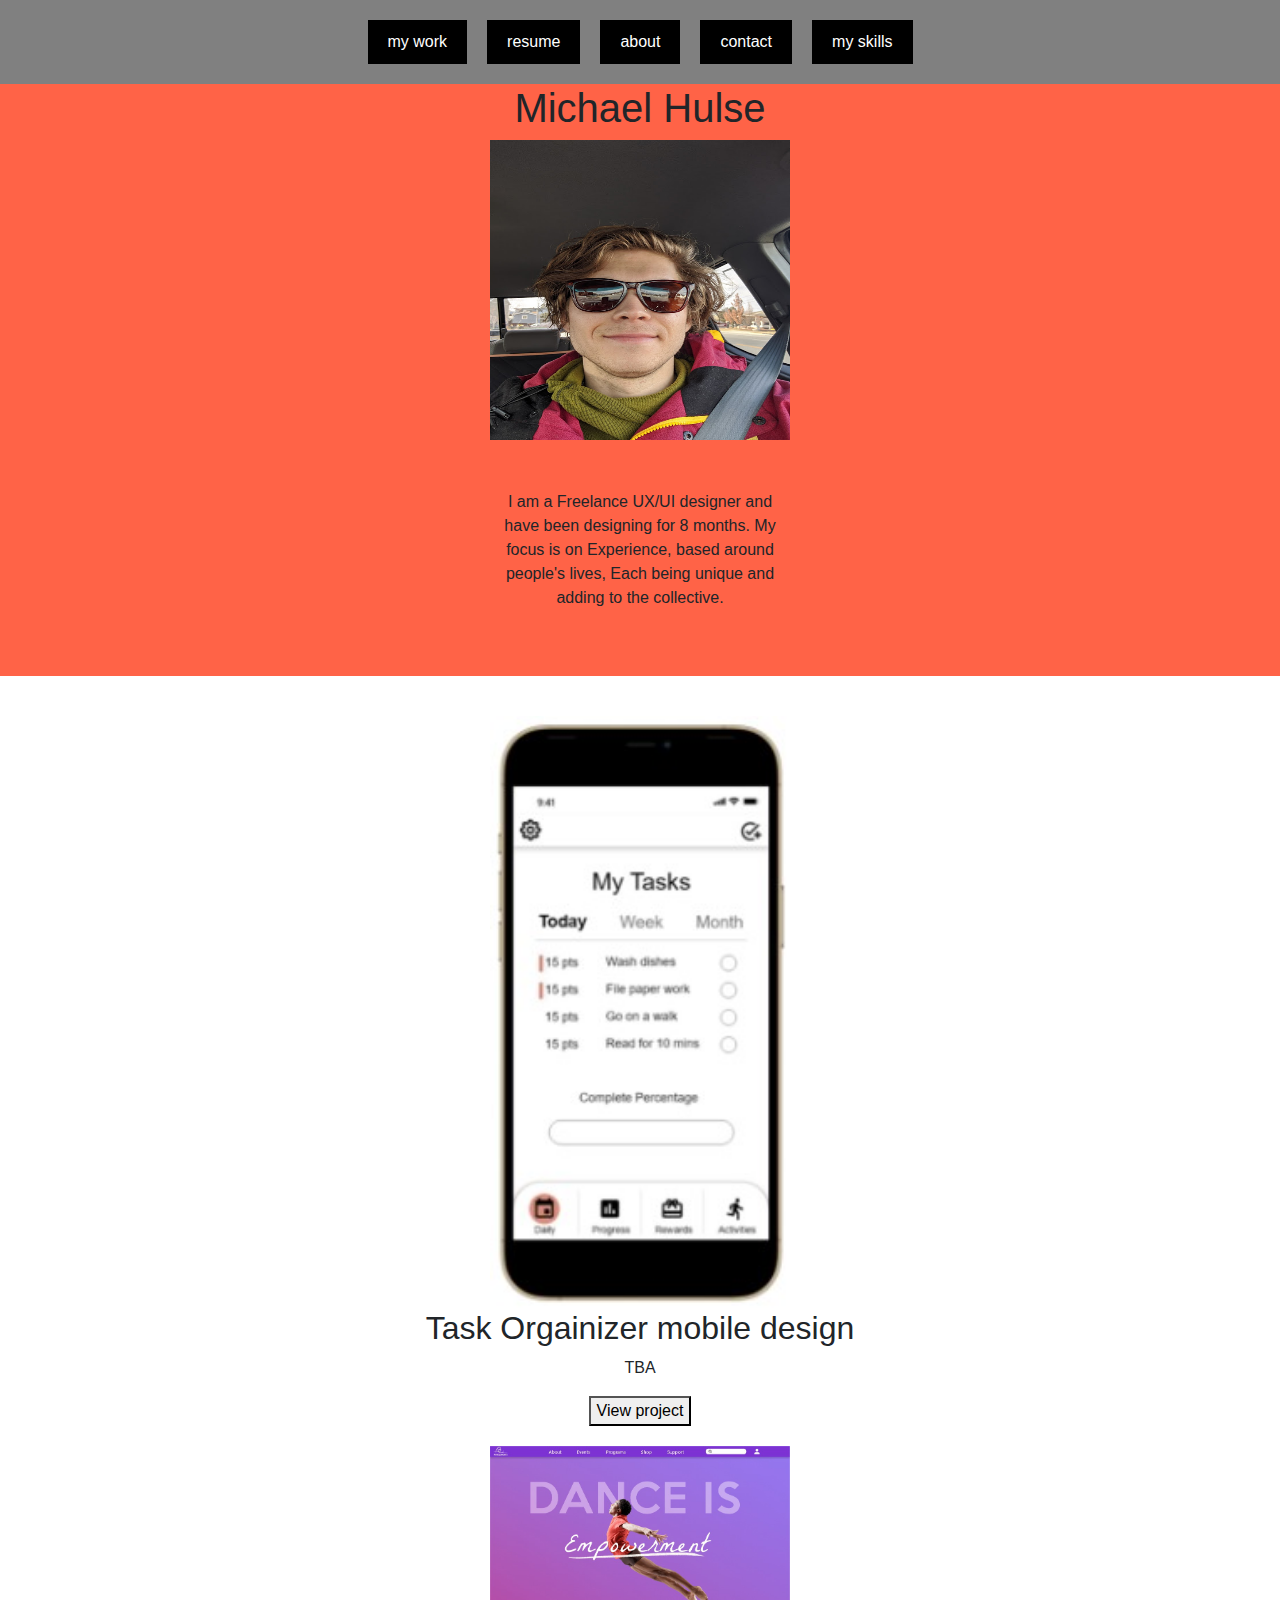
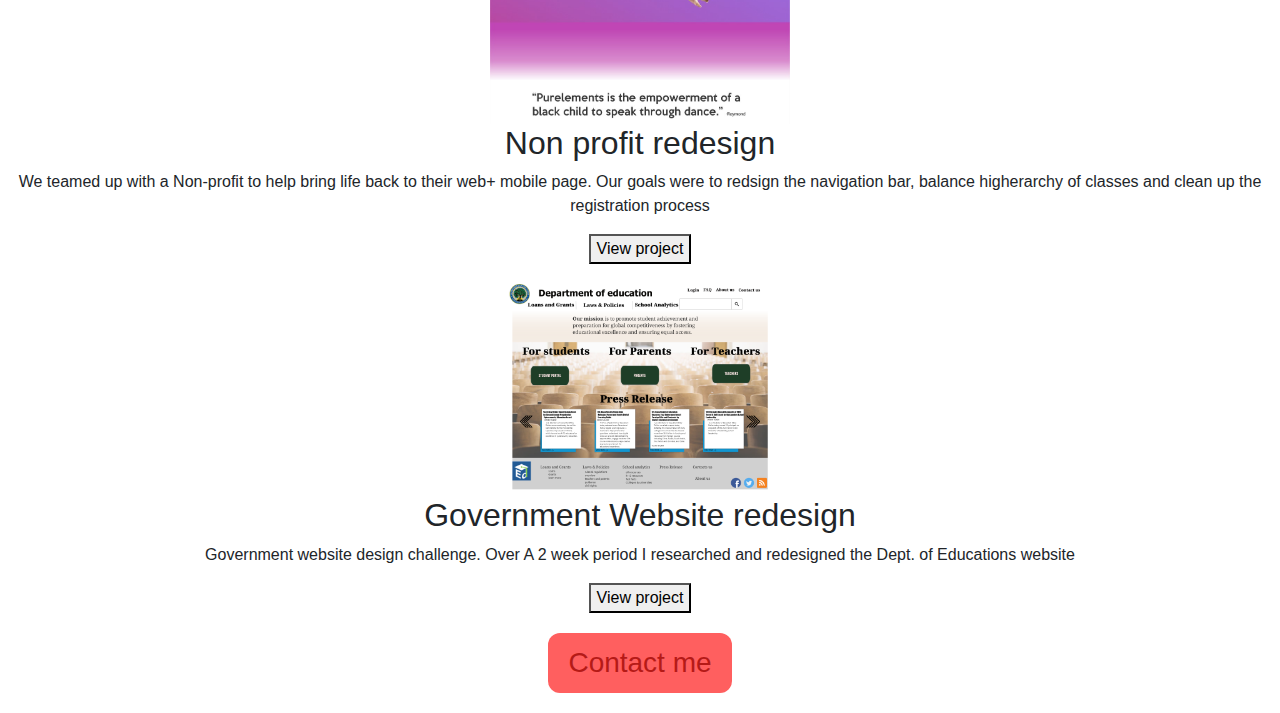
<file: index.html>
<!DOCTYPE html>
<html>
<head>
  <link href="https://fonts.googleapis.com/css?family=Poppins:100,200,300,400,500,600,700,800,900&display=swap" rel="stylesheet">
  <script src="https://ajax.googleapis.com/ajax/libs/jquery/3.5.1/jquery.min.js"></script>
  <link rel="stylesheet" href="https://stackpath.bootstrapcdn.com/bootstrap/4.3.1/css/bootstrap.min.css" integrity="sha384-ggOyR0iXCbMQv3Xipma34MD+dH/1fQ784/j6cY/iJTQUOhcWr7x9JvoRxT2MZw1T" crossorigin="anonymous">
  <link href="assests/CSS/style.css" rel="stylesheet" type="text/css">
  <title>MichaelHulse</title>
</head>
<body>

  <nav class="navBar">
    <a href="index.html" class="navitem">my work</a>
    <a href="html/myresume.html" class="navitem">resume</a>
    <a href="html/aboutme.html" class="navitem">about</a>
    <a href="html/contactme.html" class="navitem">contact</a>
    <a href="html/myskills.html" class="navitem">my skills</a>
  </nav>




  <section class="mywork">
    <h1>Michael Hulse</h1>
    <div class="box">
      <div>
        <img class="hero_image"src="assests/img/myheroimageme.jpg">
      </div>
    </div>
      <div class="my_bio">
       <p>I am a Freelance UX/UI designer and have been designing for 8 months. My  focus is on Experience, based around people's lives, Each being unique and adding to the collective.</p>
      </div>
    </div>
  </section>
   
  <div class="workgrid">
    <div class="box-grid">
      <img src="assests/img/taskapp.jpg" class="img-box" alt="">
      <div>
        <h2>Task Orgainizer mobile design</h2>
        <P>TBA</P>
        <button>View project</button>
      </div>
    </div>  

    <div class="box-grid">
      <img class="img-box" src="assests/img/peHS1.jpg">
      <div>
        <h2>Non profit redesign</h2>
        <P>We teamed up with a Non-profit 
          to help bring life back to their 
          web+ mobile page. Our goals 
          were to redsign the navigation bar,
          balance higherarchy of classes and 
          clean up the registration process</P>
        <button>View project</button>
      </div>
  </div>

  <div class="box-grid">
      <img src="assests/img/edulandingpage.png" class="img-box" alt="dept.of edu">
      <div>
        <h2>Government Website redesign</h2>
        <P>Government website design 
        challenge. Over A 2 week period I 
       researched and redesigned the 
       Dept. of Educations website</P>
        <button>View project</button>
      </div>
  </div>
      

    <div>
     <a  href="html/contactme.html" class="bmc-btn-text">Contact me</a>
      
     </div> 

  </section>
   
    
</body>
  <script src="html/js/index.js">
  
  </script>

</html>
</file>
<file: assests/CSS/style.css>
.body{
    padding: 80px;
}
.navBar{
    display: flex;
    justify-content:center;
    background-color: gray;
}
.navitem{
   background-color: black;
   padding: 10px 20px;
   text-align: center;
   margin: 20px 10px;
   color: white;
}
.mywork{
    background-color: tomato;
    text-align: center;

}
.myskills{
    background-color: gray;
}
.my_bio{
    width: 300px;
    margin: 0 auto;
    padding: 50px 0;
    
}

.hero_image{
    border: cyan;
    display: inline;
    height: 300px;
    width: 300px;
}
.flexcontainer{
    display: flex;
    padding: 10px;
    grid-template-rows: 33% 33% 33%;
    grid-template-areas: "userresearch" "UIdesign" "webdesign";
    background-color: blue;
}
#userresearch{
    grid-area:userresearch ;
}
#uidesign{
    grid-area:uidesign ;
}
#webdesign{
    grid-area: webdesign;
}

.workgrid{

    text-align: center;
    padding: 20px 10px;
}
.box-grid{
    margin: 20px auto;

}
.img-box{
    display: block;
    margin: 0 auto;
    width: 300px;
    height: auto;
}
.bmc-btn-text {
    
    display: inline;
    line-height: 0;
    cursor: pointer;
    color: #B51A17;
    text-decoration: underline;
    background-color: #FF5F5F;
    height: 60px;
    border-radius: 12px;
    font-size: 28px;
    text-decoration: none !important;
    display: inline-flex !important;
    align-items: center;
    padding: 20px;
}
.govhi1{
    display: inline;
    height: 300px;
    width: 300px;
}
.dept_of_edu{
    float:right
}
</file>
